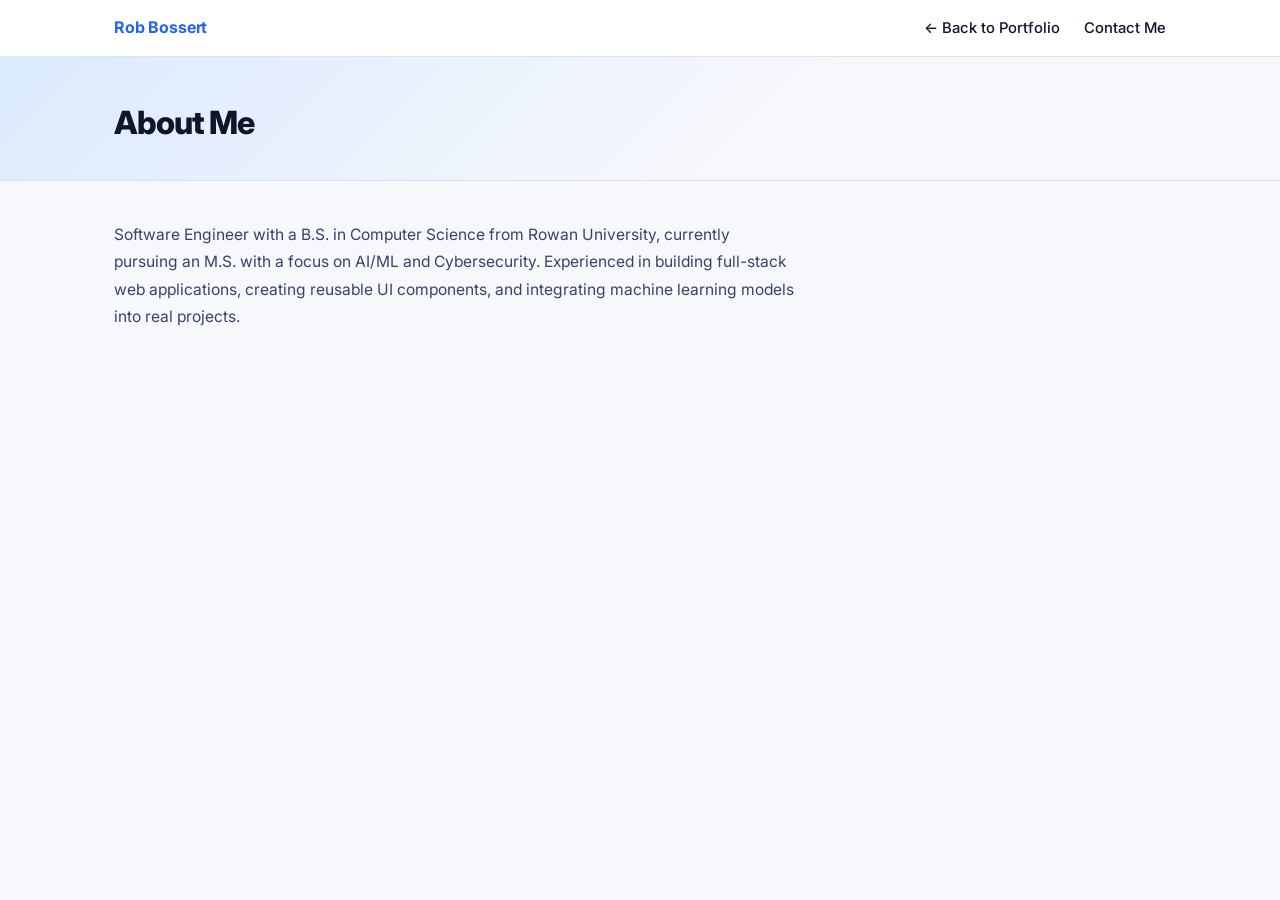
<file: public/about.html>
<!DOCTYPE html>
<html lang="en">
  <head>
    <meta charset="UTF-8" />
    <meta name="viewport" content="width=device-width, initial-scale=1.0" />
    <title>About Me — Rob Bossert</title>
    <link rel="preconnect" href="https://fonts.googleapis.com" />
    <link rel="preconnect" href="https://fonts.gstatic.com" crossorigin />
    <link href="https://fonts.googleapis.com/css2?family=Inter:wght@400;500;600;700;800&display=swap" rel="stylesheet" />
    <link rel="stylesheet" href="../assets/css/style.css" />
  </head>
  <body>

    <!-- Nav -->
    <nav>
      <div class="container">
        <a class="nav-brand" href="../index.html">Rob Bossert</a>
        <ul class="nav-links">
          <li><a href="../index.html">← Back to Portfolio</a></li>
          <li><a href="./contact.html">Contact Me</a></li>
        </ul>
      </div>
    </nav>

    <!-- Page Hero -->
    <header class="page-hero">
      <div class="container">
        <h1>About Me</h1>
      </div>
    </header>

    <!-- Content -->
    <main class="container">
      <div class="page-content">
        <p>
          Software Engineer with a B.S. in Computer Science from Rowan University, currently pursuing an M.S. with a focus on AI/ML and Cybersecurity.
          Experienced in building full-stack web applications, creating reusable UI components, and integrating machine learning models into real projects.
        </p>
      </div>
    </main>

  </body>
</html>
</file>
<file: assets/css/style.css>
/* ── Reset & Base ─────────────────────────────────────────── */
*, *::before, *::after {
  box-sizing: border-box;
  margin: 0;
  padding: 0;
}

html {
  scroll-behavior: smooth;
}

body {
  font-family: 'Inter', system-ui, sans-serif;
  background: #f7f8fc;
  color: #0f1629;
  line-height: 1.6;
  min-height: 100vh;
}

img {
  display: block;
  max-width: 100%;
}

a {
  color: inherit;
  text-decoration: none;
}

/* ── Layout ───────────────────────────────────────────────── */
.container {
  max-width: 1100px;
  margin: 0 auto;
  padding: 0 1.5rem;
}

/* ── Nav ──────────────────────────────────────────────────── */
nav {
  background: #fff;
  border-bottom: 1px solid #dde3f0;
  position: sticky;
  top: 0;
  z-index: 100;
}

nav .container {
  display: flex;
  align-items: center;
  justify-content: space-between;
  height: 56px;
}

.nav-brand {
  font-weight: 700;
  font-size: 1rem;
  color: #2563eb;
  letter-spacing: -0.01em;
}

.nav-links {
  display: flex;
  gap: 1.5rem;
  list-style: none;
}

.nav-links a {
  font-size: 0.925rem;
  font-weight: 500;
  color: #0f1629;
  transition: color 0.15s;
}

.nav-links a:hover {
  color: #2563eb;
}

/* ── Hero ─────────────────────────────────────────────────── */
.hero {
  background: linear-gradient(135deg, #dbeafe 0%, #f7f8fc 60%);
  padding: 3.5rem 0 3rem;
  border-bottom: 1px solid #dde3f0;
}

.hero h1 {
  font-size: 2.5rem;
  font-weight: 800;
  letter-spacing: -0.03em;
  color: #0f1629;
  line-height: 1.2;
}

.hero p {
  margin-top: 0.6rem;
  font-size: 1.1rem;
  color: #4b5884;
}

/* ── Projects Section ─────────────────────────────────────── */
.projects-section {
  padding: 2.5rem 0 4rem;
}

.projects-section h2 {
  font-size: 1.4rem;
  font-weight: 700;
  margin-bottom: 1.5rem;
  color: #0f1629;
}

/* ── Card Grid ────────────────────────────────────────────── */
.card-grid {
  display: grid;
  grid-template-columns: repeat(3, 1fr);
  gap: 1.5rem;
}

/* ── Card ─────────────────────────────────────────────────── */
.card {
  background: #fff;
  border: 1px solid #dde3f0;
  border-top: 4px solid #2563eb;
  border-radius: 6px;
  overflow: hidden;
  cursor: pointer;
  transition: transform 0.2s ease, box-shadow 0.2s ease, border-top-color 0.2s ease;
  box-shadow: 0 1px 4px rgba(15, 22, 41, 0.06);
}

.card:hover {
  transform: translateY(-3px);
  box-shadow: 0 8px 24px rgba(15, 22, 41, 0.12);
  border-top-color: #1d4ed8;
}

.card-img {
  width: 100%;
  height: 180px;
  object-fit: cover;
}

.card-body {
  padding: 1rem 1.1rem 1.2rem;
}

.card-title {
  font-size: 0.975rem;
  font-weight: 600;
  color: #0f1629;
  line-height: 1.4;
}

.card-hint {
  margin-top: 0.3rem;
  font-size: 0.8rem;
  color: #2563eb;
}

/* ── Modal Overlay ────────────────────────────────────────── */
#modal {
  position: fixed;
  inset: 0;
  background: rgba(15, 22, 41, 0.6);
  display: flex;
  align-items: center;
  justify-content: center;
  padding: 1.5rem;
  z-index: 200;
  overflow-y: auto;
}

#modal[hidden] {
  display: none;
}

/* ── Modal Box ────────────────────────────────────────────── */
.modal-box {
  background: #fff;
  border-radius: 10px;
  max-width: 560px;
  width: 100%;
  box-shadow: 0 20px 60px rgba(15, 22, 41, 0.25);
  position: relative;
  overflow: hidden;
  margin: auto;
}

.modal-close {
  position: absolute;
  top: 0.8rem;
  right: 0.9rem;
  background: rgba(15, 22, 41, 0.08);
  border: none;
  border-radius: 50%;
  width: 32px;
  height: 32px;
  font-size: 1.1rem;
  cursor: pointer;
  display: flex;
  align-items: center;
  justify-content: center;
  color: #0f1629;
  line-height: 1;
  transition: background 0.15s;
  z-index: 1;
}

.modal-close:hover {
  background: rgba(15, 22, 41, 0.15);
}

.modal-img {
  width: 100%;
  height: 240px;
  object-fit: cover;
}

.modal-content {
  padding: 1.4rem 1.6rem 1.8rem;
}

.modal-content h2 {
  font-size: 1.25rem;
  font-weight: 700;
  margin-bottom: 0.7rem;
  color: #0f1629;
}

.modal-content p {
  font-size: 0.93rem;
  color: #374269;
  line-height: 1.65;
  margin-bottom: 0.4rem;
}

.modal-note {
  font-size: 0.82rem;
  color: #8896b8;
  margin-bottom: 0.8rem;
}

/* ── Modal Link Buttons ───────────────────────────────────── */
.modal-links {
  display: flex;
  flex-wrap: wrap;
  gap: 0.6rem;
  margin-top: 1.1rem;
}

.modal-link-btn {
  display: inline-block;
  padding: 0.45rem 1rem;
  border-radius: 5px;
  font-size: 0.875rem;
  font-weight: 600;
  background: #2563eb;
  color: #fff;
  transition: background 0.15s;
}

.modal-link-btn:hover {
  background: #1d4ed8;
  color: #fff;
}

/* ── About / Contact Pages ────────────────────────────────── */
.page-hero {
  background: linear-gradient(135deg, #dbeafe 0%, #f7f8fc 60%);
  padding: 2.5rem 0 2rem;
  border-bottom: 1px solid #dde3f0;
}

.page-hero h1 {
  font-size: 2rem;
  font-weight: 800;
  letter-spacing: -0.03em;
}

.page-content {
  padding: 2.5rem 0 4rem;
  max-width: 680px;
}

.page-content p {
  font-size: 0.975rem;
  color: #374269;
  line-height: 1.75;
  margin-bottom: 0.75rem;
}

.contact-item {
  display: flex;
  flex-direction: column;
  gap: 0.15rem;
  margin-bottom: 1rem;
}

.contact-label {
  font-size: 0.78rem;
  font-weight: 600;
  text-transform: uppercase;
  letter-spacing: 0.06em;
  color: #8896b8;
}

.contact-value {
  font-size: 1rem;
  font-weight: 500;
  color: #0f1629;
}

.contact-value a {
  color: #2563eb;
}

.contact-value a:hover {
  text-decoration: underline;
}

/* ── Responsive ───────────────────────────────────────────── */
@media (max-width: 720px) {
  .card-grid {
    grid-template-columns: repeat(2, 1fr);
  }
}

@media (max-width: 480px) {
  .card-grid {
    grid-template-columns: 1fr;
  }

  .hero h1 {
    font-size: 1.9rem;
  }

  .modal-img {
    height: 180px;
  }
}
</file>
